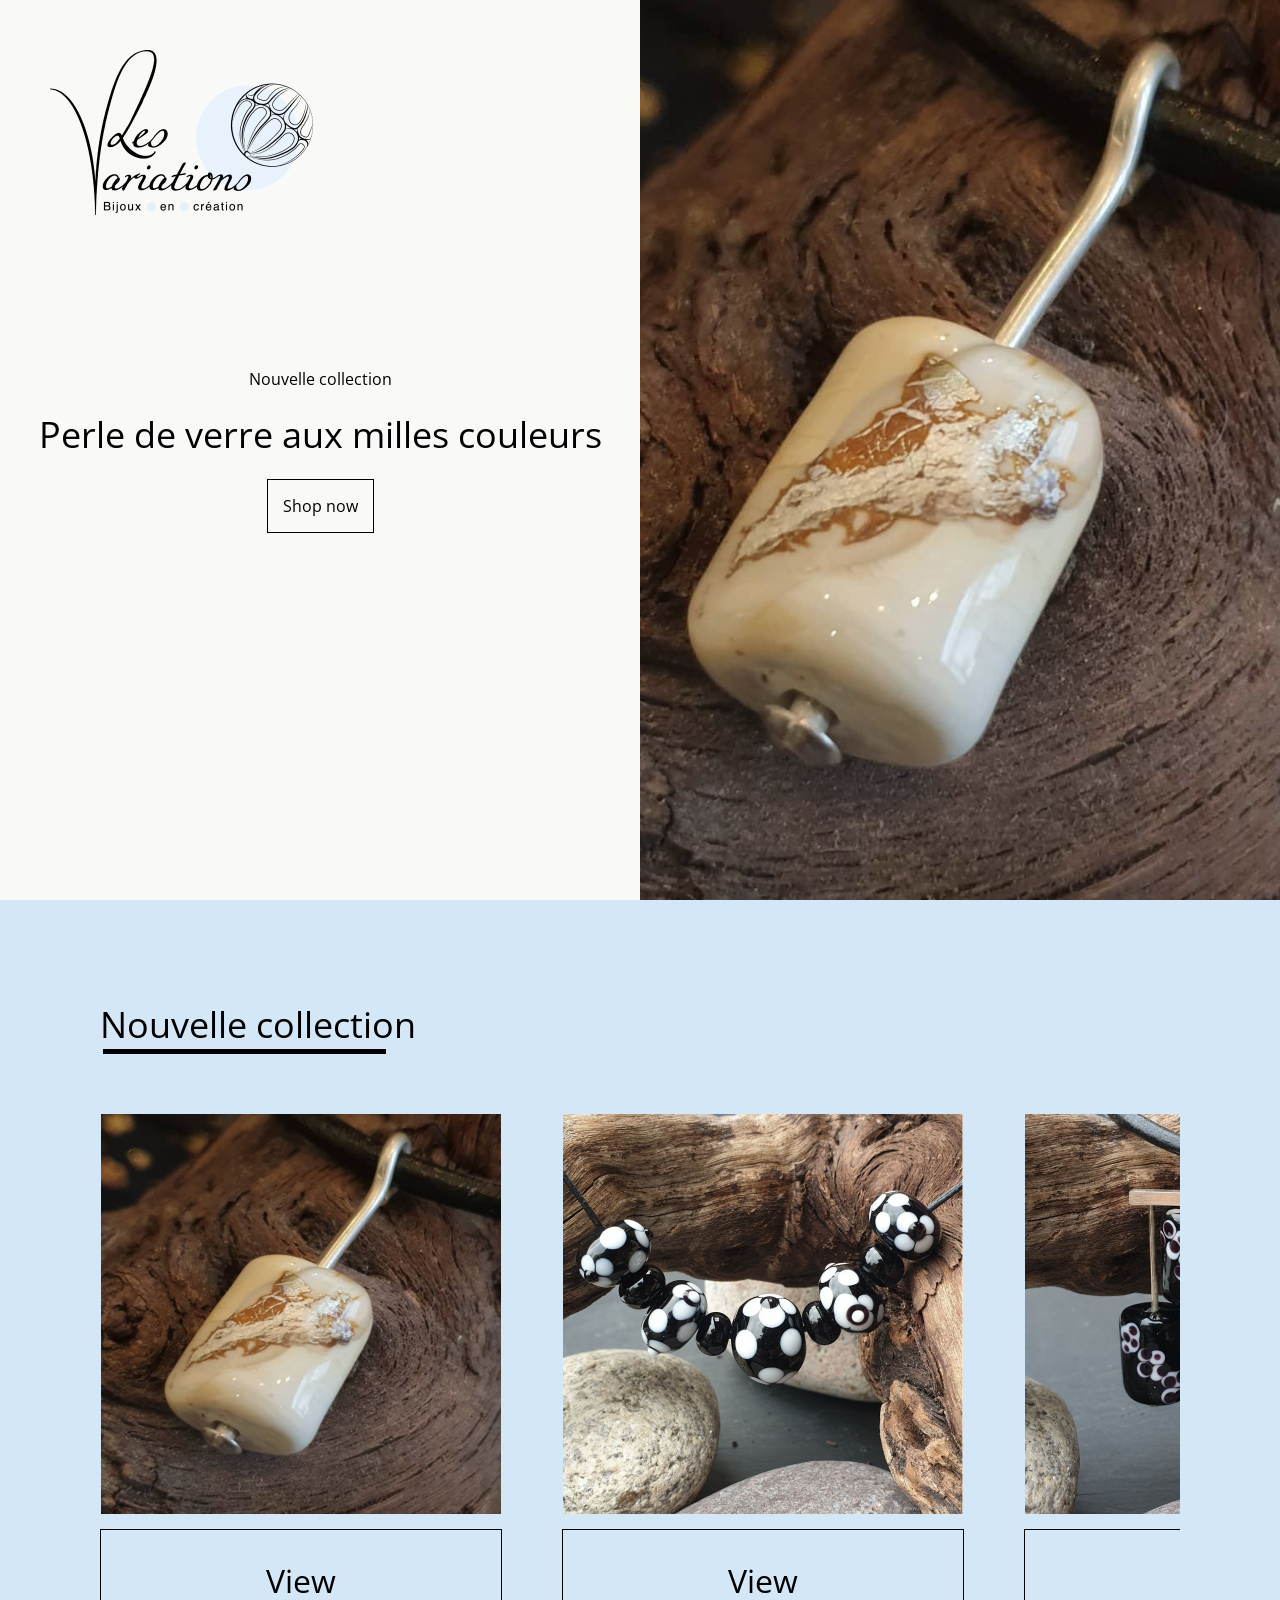
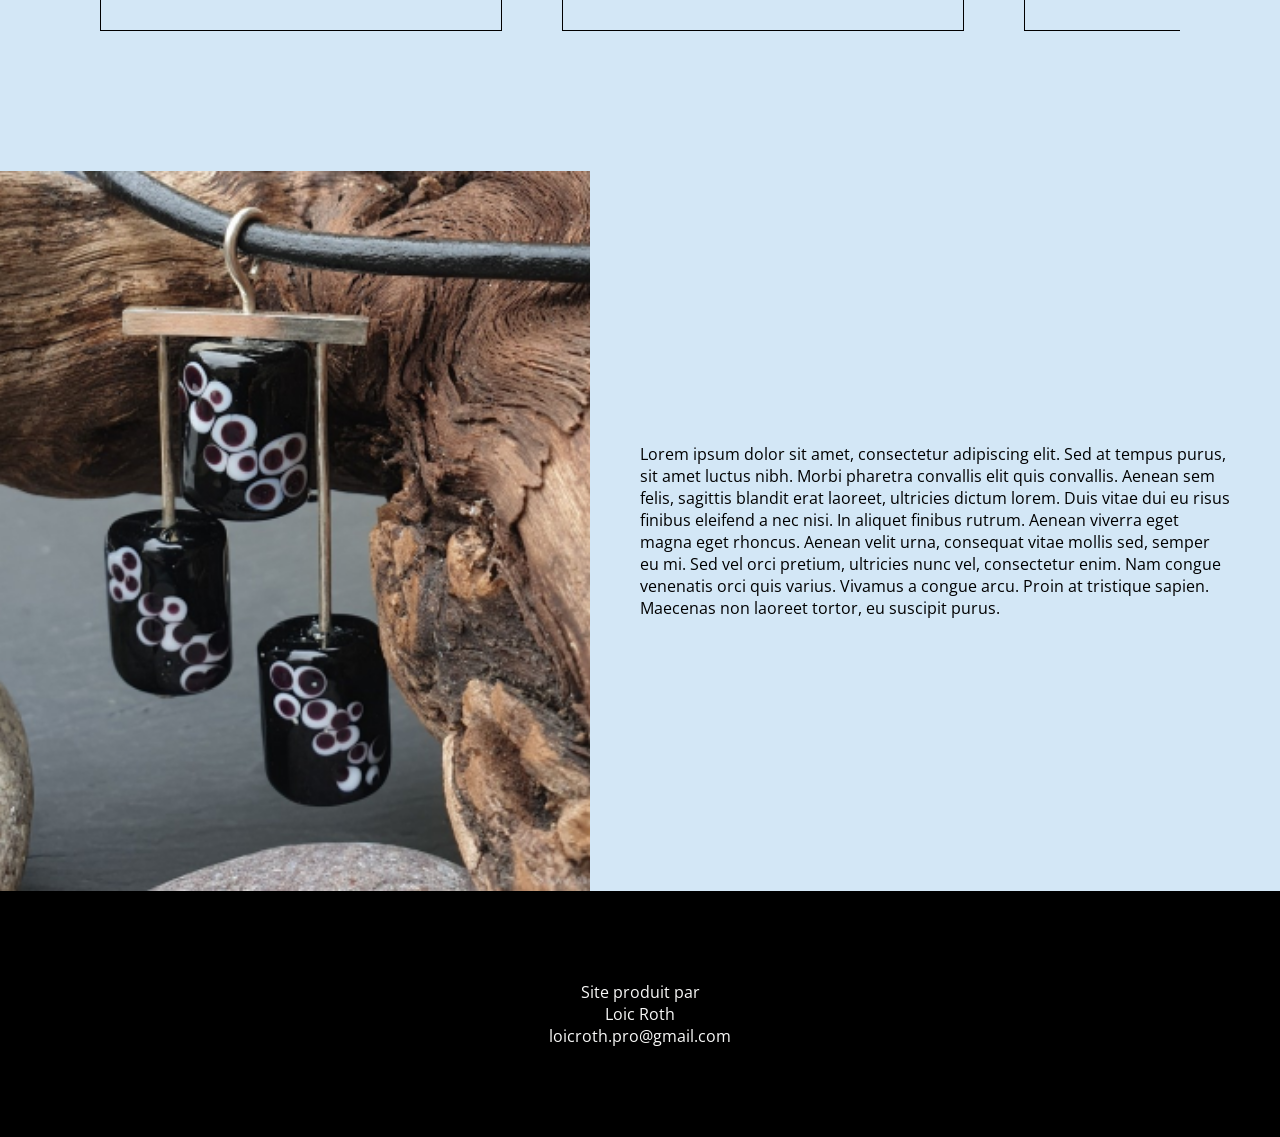
<file: index.html>
<!DOCTYPE html>
<html lang="fr">

<head>
    <meta charset="UTF-8">
    <meta http-equiv="X-UA-Compatible" content="IE=edge">
    <meta name="viewport" content="width=device-width, initial-scale=1.0">
    <link rel="preconnect" href="https://fonts.googleapis.com">
    <link rel="preconnect" href="https://fonts.gstatic.com" crossorigin>
    <link href="https://fonts.googleapis.com/css2?family=Open+Sans&display=swap" rel="stylesheet">
    <link rel="stylesheet" href="style/css/style.css">
    <link rel="stylesheet" href="style/css/main.css">
    <link rel="stylesheet" href="style/css/scrollbar.css">
    <link rel="stylesheet" href="style/css/acceuil.css">
    <link rel="stylesheet" href="style/css/text.css">
    <link rel="stylesheet" href="style/css/footer.css">
    <title>Les variations</title>
</head>

<body>
    <header>
        <p><img class="logo" src="style/images/logo.png" alt="logo"></p>
        <div class="acceuil">
            <div class="left">
                <h3>Nouvelle collection</h3>
                <h1>Perle de verre aux milles couleurs</h1>
                <a href="https://www.lesvariations-bijoux-creation.com/" class="boutonAccuil">Shop now</a>
            </div>
            <div class="right">
            </div>
        </div>
    </header>
    <main>
        <div class="first">
            <div class="titre">
                <h2>Nouvelle collection</h2>
                <div></div>
            </div>

            <div class="spiner">
                <div class="card">
                    <p><img class="imageCard" src="style/images/image1.png" alt="" srcset=""></p>
                    <a href="https://www.lesvariations-bijoux-creation.com/" class="bouton">View</a>
                </div>
                <div class="card">
                    <p><img class="imageCard" src="style/images/image2.png" alt="" srcset=""></p>
                    <a href="https://www.lesvariations-bijoux-creation.com/" class="bouton">View</a>
                </div>
                <div class="card">
                    <p><img class="imageCard" src="style/images/image3.png" alt="" srcset=""></p>
                    <a href="https://www.lesvariations-bijoux-creation.com/" class="bouton">View</a>
                </div>
                <div class="card">
                    <p><img class="imageCard" src="style/images/image1.png" alt="" srcset=""></p>
                    <a href="https://www.lesvariations-bijoux-creation.com/" class="bouton">View</a>
                </div>
                <div class="card">
                    <p><img class="imageCard" src="style/images/image2.png" alt="" srcset=""></p>
                    <a href="https://www.lesvariations-bijoux-creation.com/" class="bouton">View</a>
                </div>
                <div class="card">
                    <p><img class="imageCard" src="style/images/image3.png" alt="" srcset=""></p>
                    <a href="https://www.lesvariations-bijoux-creation.com/" class="bouton">View</a>
                </div>
            </div>
        </div>
        <div class="presentation">
            <div class="presentation-left"></div>
            <div class="presentation-right">
                <p>Lorem ipsum dolor sit amet, consectetur adipiscing elit. Sed at tempus purus, sit amet luctus nibh.
                    Morbi pharetra convallis elit quis convallis. Aenean sem felis, sagittis blandit erat laoreet,
                    ultricies dictum lorem. Duis vitae dui eu risus finibus eleifend a nec nisi. In aliquet finibus
                    rutrum. Aenean viverra eget magna eget rhoncus. Aenean velit urna, consequat vitae mollis sed,
                    semper eu mi. Sed vel orci pretium, ultricies nunc vel, consectetur enim. Nam congue venenatis orci
                    quis varius. Vivamus a congue arcu. Proin at tristique sapien. Maecenas non laoreet tortor, eu
                    suscipit purus.</p>
            </div>
        </div>
    </main>
    <footer>
        <p>Site produit par</p>
        <p>Loic Roth</p>
        <p>loicroth.pro@gmail.com</p>
    </footer>
</body>

</html>
</file>
<file: style/css/style.css>
*{
    margin: 0;
    padding: 0;

    font-family: 'Open Sans';
    font-style: normal;
    font-size: 32px;
}
</file>
<file: style/css/main.css>
.first{
    background-color: #D3E7F6;
    padding: 100px;
}

.titre div{
    margin-left: 3px;
    width: 283px;
    height: 5px;
    background-color: #000000;
}

.spiner{
    display: flex;
    gap: 60px;
    overflow: auto;
}

.card{
    display: flex;
    flex-direction: column;
    justify-content: center;
    align-items: center;
    gap: 10px;
    margin-top: 60px;
    margin-bottom: 40px;
}

.card .imageCard{
    width: 400px;
    height: 400px;
}

.card .bouton{
    display: flex;
    align-items: center;
    justify-content: center;

    width: 400px;
    height: 100px;
    
    border: 1px solid #000000;
    transition: all .75s;
    cursor: pointer;
}

.card .bouton:hover{
    background-color: #000000;
    color: #D3E7F6;
}

.presentation{
    display: flex;
    height: 80vh;
    background-color: #D3E7F6;
}

.presentation-left{
    width: 50%;
    background-image: url(../images/image3.png);
    background-repeat: no-repeat;
    background-position: center;
    background-size: cover;
}
.presentation-right{
    display: flex;
    align-items: center;
    justify-content: center;
    width: 50%;
    margin: 50px;
}
</file>
<file: style/css/scrollbar.css>
/* width */
.spiner::-webkit-scrollbar {
    height: 3px;
    border-radius: 10px;
}
  
  /* Track */
.spiner::-webkit-scrollbar-track {
    background: #6B6765;
    border-radius: 10px;
}
  
  /* Handle */
.spiner::-webkit-scrollbar-thumb {
    background: #000000;
    border-radius: 10px;
}
  
  /* Handle on hover */
.spiner::-webkit-scrollbar-thumb:hover {
    background: #000000;
}
</file>
<file: style/css/acceuil.css>
header{
    height: 100vh;
    background-color: #F9F9F8;
}

.logo{
    position: absolute;
    top: 50px;
    left: 50px;
}

.acceuil{
    height: 100vh;
    display: flex;
    flex-direction: row;
}

.left{
    width: 50%;
    display: flex;
    flex-direction: column;
    align-items: center;
    justify-content: center;
    gap: 20px;
}

.right{
    width: 50%;
    background-image: url(../images/image1.png);
    background-repeat: no-repeat;
    background-position: center;
    background-size: cover;
}

.boutonAccuil{
    padding: 15px;
    font-size: 16px;
    border: 1px solid #000000;
    transition: all .75s;
    cursor: pointer;
}

.boutonAccuil:hover{
    background-color: #000000;
    color: #F9F9F8;
}
</file>
<file: style/css/text.css>
h1{
    font-weight: 400;
    font-size: 36px;
    line-height: 49px;
    text-align: center;
}

h2{
    font-weight: 400;
    font-size: 36px;
    line-height: 49px;
}

h3{
    font-weight: 400;
    font-size: 16px;
    line-height: 22px;
}

p{
    font-size: 16px;
    line-height: 22px;
}

a{
    text-decoration: none;
    color: #000000;
}

a:hover{
    text-decoration: none;
    color: #F9F9F8;
}
</file>
<file: style/css/footer.css>
footer{
    display: flex;
    flex-direction: column;
    align-items: center;
    justify-content: center;
    background-color: #000000;
    color: #F9F9F8;
    padding: 90px;
}
</file>
